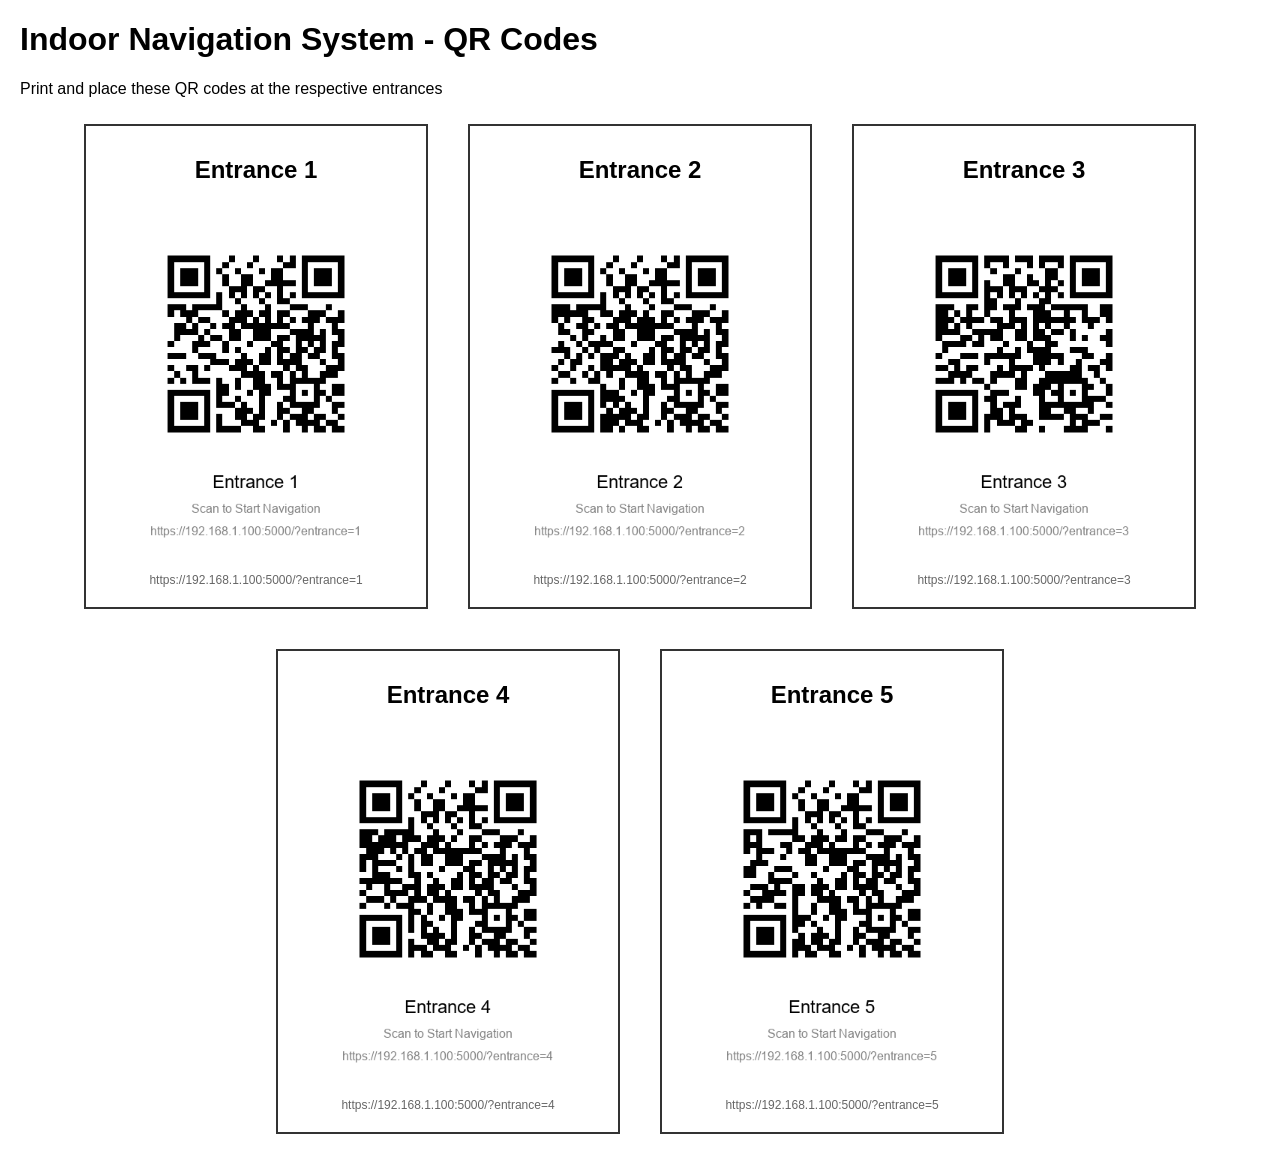
<file: qr_codes/qr_codes_print.html>
<!DOCTYPE html>
    <html>
    <head>
        <title>Indoor Navigation QR Codes</title>
        <style>
            body { font-family: Arial, sans-serif; margin: 20px; }
            .qr-container { 
                display: flex; 
                flex-wrap: wrap; 
                gap: 20px; 
                justify-content: center;
            }
            .qr-card { 
                border: 2px solid #333; 
                padding: 20px; 
                text-align: center;
                margin: 10px;
                page-break-inside: avoid;
            }
            .qr-card img { 
                max-width: 300px; 
                height: auto;
            }
            .qr-title { 
                font-size: 24px; 
                font-weight: bold; 
                margin: 10px 0;
            }
            .qr-url { 
                font-size: 12px; 
                color: #666; 
                word-break: break-all;
            }
            @media print {
                .qr-card { page-break-inside: avoid; }
            }
        </style>
    </head>
    <body>
        <h1>Indoor Navigation System - QR Codes</h1>
        <p>Print and place these QR codes at the respective entrances</p>
        <div class="qr-container">
    
            <div class="qr-card">
                <div class="qr-title">Entrance 1</div>
                <img src="entrance_1.png" alt="QR Code for Entrance 1">
                <div class="qr-url">https://192.168.1.100:5000/?entrance=1</div>
            </div>
        
            <div class="qr-card">
                <div class="qr-title">Entrance 2</div>
                <img src="entrance_2.png" alt="QR Code for Entrance 2">
                <div class="qr-url">https://192.168.1.100:5000/?entrance=2</div>
            </div>
        
            <div class="qr-card">
                <div class="qr-title">Entrance 3</div>
                <img src="entrance_3.png" alt="QR Code for Entrance 3">
                <div class="qr-url">https://192.168.1.100:5000/?entrance=3</div>
            </div>
        
            <div class="qr-card">
                <div class="qr-title">Entrance 4</div>
                <img src="entrance_4.png" alt="QR Code for Entrance 4">
                <div class="qr-url">https://192.168.1.100:5000/?entrance=4</div>
            </div>
        
            <div class="qr-card">
                <div class="qr-title">Entrance 5</div>
                <img src="entrance_5.png" alt="QR Code for Entrance 5">
                <div class="qr-url">https://192.168.1.100:5000/?entrance=5</div>
            </div>
        
        </div>
    </body>
    </html>
</file>
